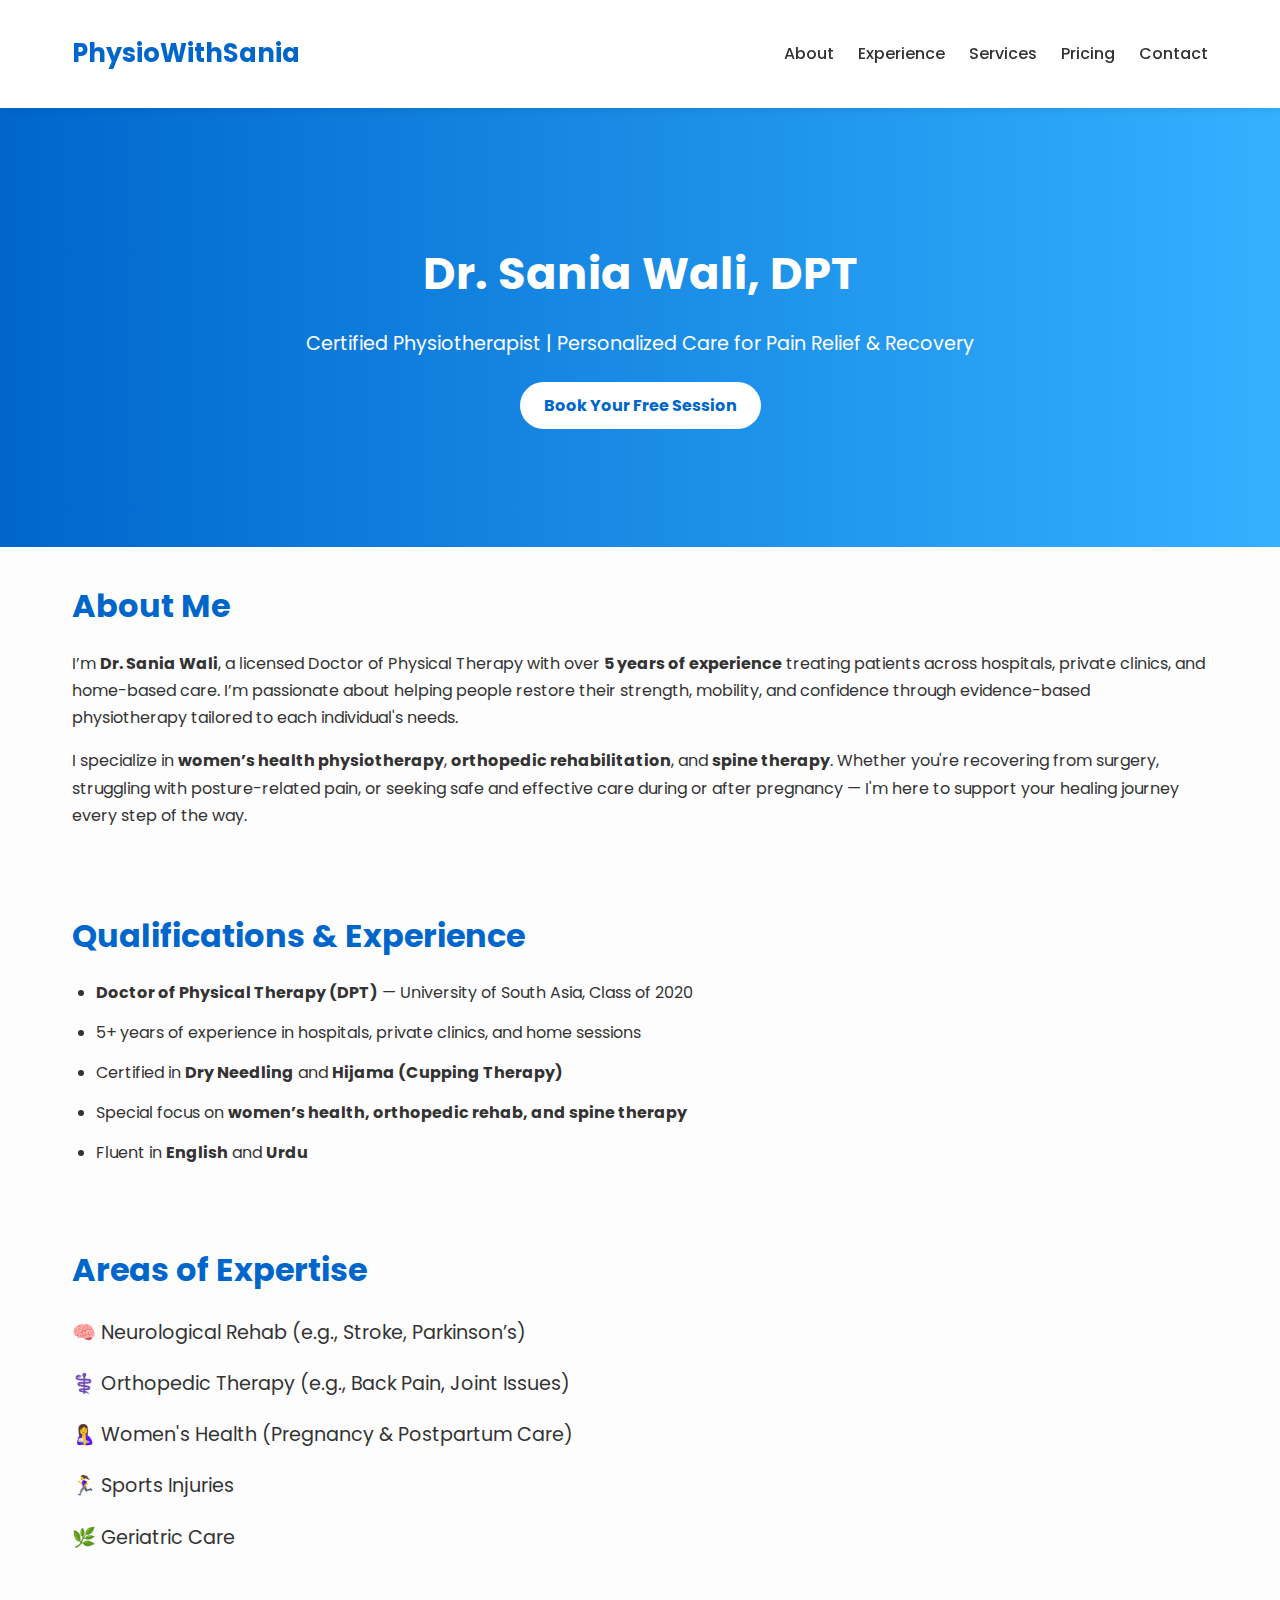
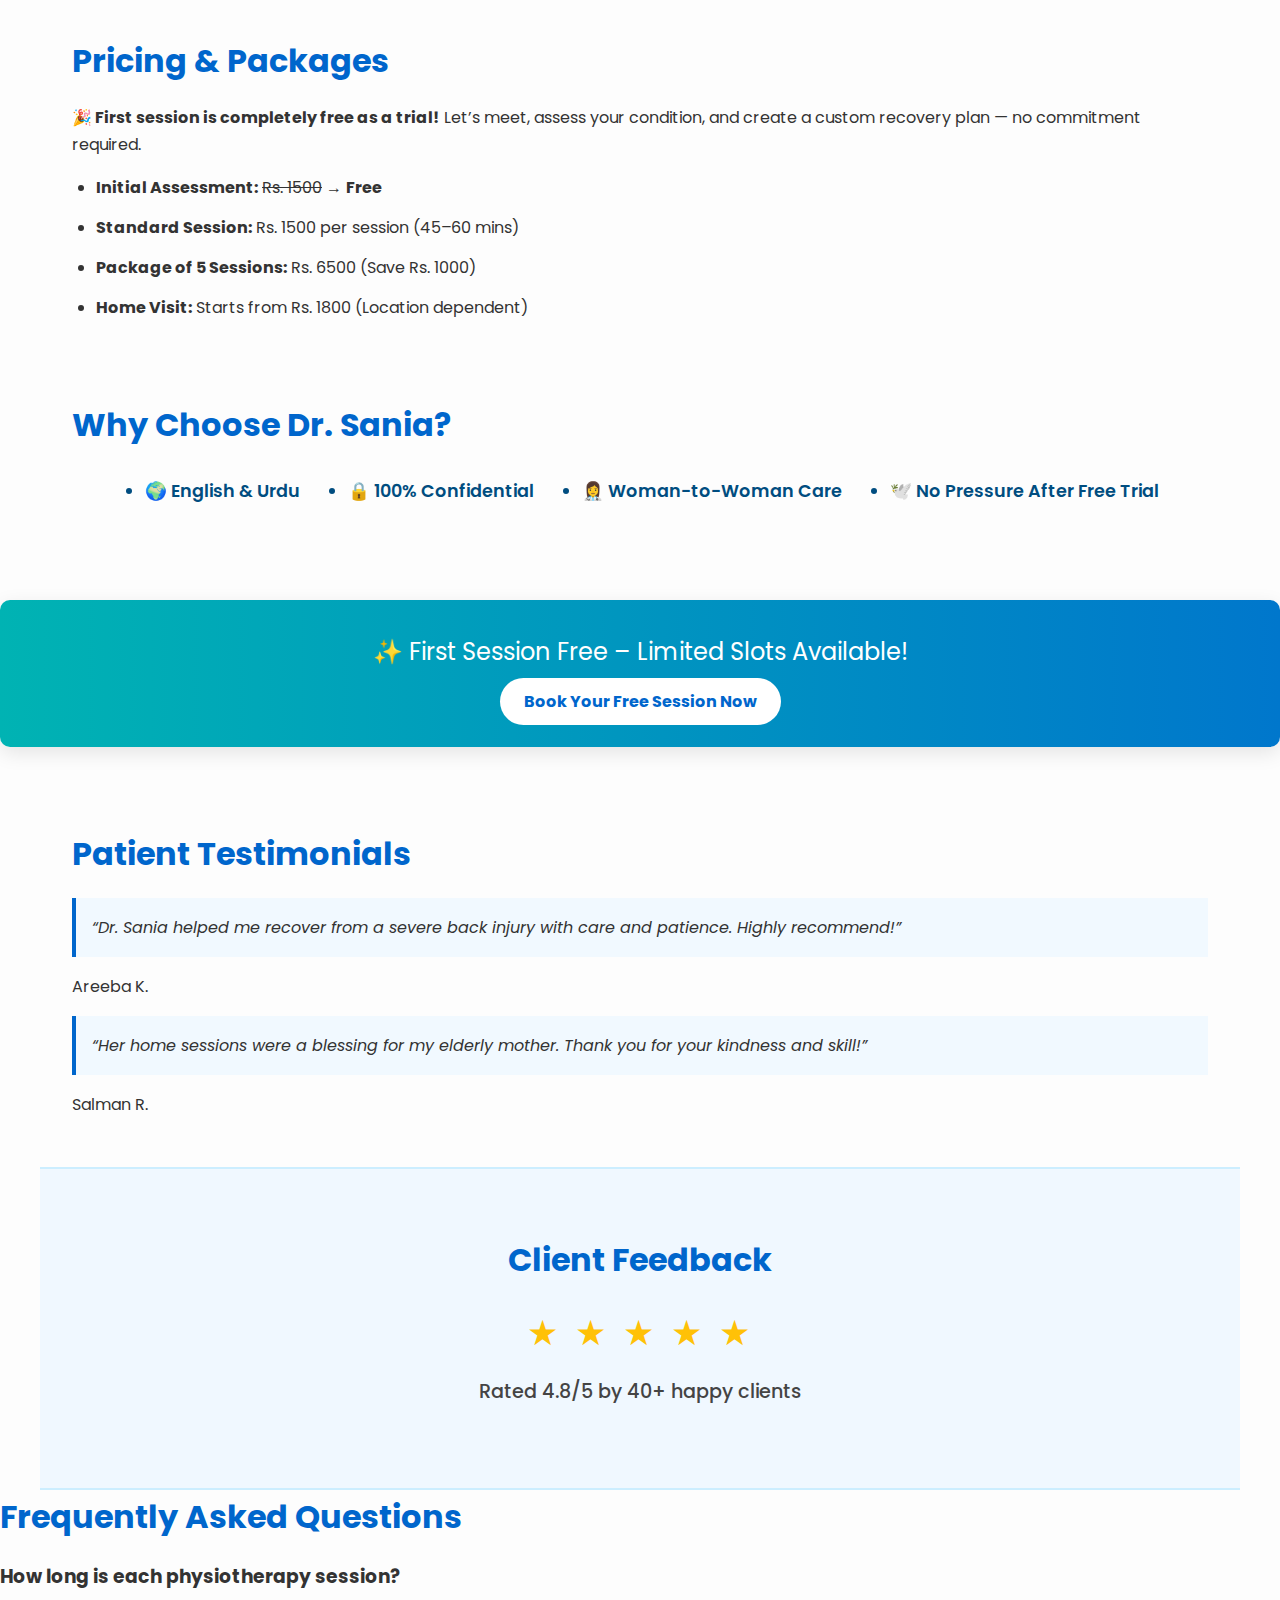
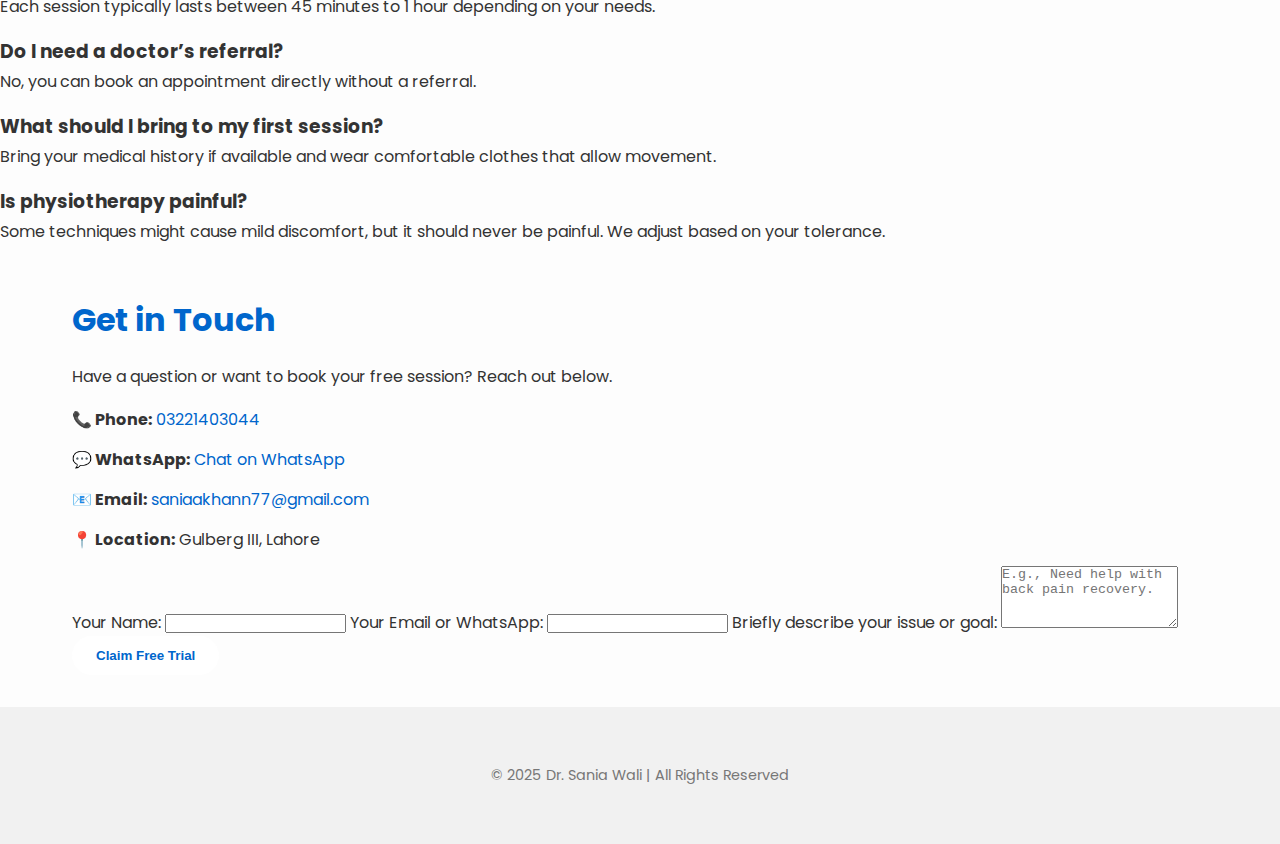
<file: index.html>
<!DOCTYPE html>
<html lang="en">

<head>
    <meta charset="UTF-8" />
    <meta name="viewport" content="width=device-width, initial-scale=1.0" />
    <title>Physiotherapist Sania</title>
    <link rel="stylesheet" href="style.css" />
</head>

<body>

    <nav>
        <div class="container">
            <h2>PhysioWithSania</h2>
            <ul>
                <li><a href="#about">About</a></li>
                <li><a href="#qualifications">Experience</a></li>
                <li><a href="#services">Services</a></li>
                <li><a href="#pricing">Pricing</a></li>
                <li><a href="#contact">Contact</a></li>
            </ul>
        </div>
    </nav>


    <header>
        <div class="container">
            <h1>Dr. Sania Wali, DPT</h1>
            <p>Certified Physiotherapist | Personalized Care for Pain Relief & Recovery</p>
            <a href="#contact" class="btn">Book Your Free Session</a>
        </div>
    </header>

    <section id="about">
        <div class="container about-flex">
            <div>
                <h2>About Me</h2>
                <p>I’m <strong>Dr. Sania Wali</strong>, a licensed Doctor of Physical Therapy with over <strong>5 years
                        of experience</strong> treating patients across hospitals, private clinics, and home-based care.
                    I’m passionate about helping people restore their strength, mobility, and confidence through
                    evidence-based physiotherapy tailored to each individual's needs.</p>
                <p>I specialize in <strong>women’s health physiotherapy</strong>, <strong>orthopedic
                        rehabilitation</strong>, and <strong>spine therapy</strong>. Whether you're recovering from
                    surgery, struggling with posture-related pain, or seeking safe and effective care during or after
                    pregnancy — I'm here to support your healing journey every step of the way.</p>
            </div>
        </div>
    </section>

    <section id="qualifications">
        <div class="container">
            <h2>Qualifications & Experience</h2>
            <ul>
                <li><strong>Doctor of Physical Therapy (DPT)</strong> — University of South Asia, Class of 2020</li>
                <li>5+ years of experience in hospitals, private clinics, and home sessions</li>
                <li>Certified in <strong>Dry Needling</strong> and <strong>Hijama (Cupping Therapy)</strong></li>
                <li>Special focus on <strong>women’s health, orthopedic rehab, and spine therapy</strong></li>
                <li>Fluent in <strong>English</strong> and <strong>Urdu</strong></li>
            </ul>
        </div>
    </section>

    <section id="services" class="container">
        <h2>Areas of Expertise</h2>
        <ul class="services-list">
            <li>🧠 Neurological Rehab (e.g., Stroke, Parkinson’s)</li>
            <li>⚕️ Orthopedic Therapy (e.g., Back Pain, Joint Issues)</li>
            <li>🤱 Women's Health (Pregnancy & Postpartum Care)</li>
            <li>🏃‍♀️ Sports Injuries</li>
            <li>🌿 Geriatric Care</li>
        </ul>
    </section>


    <section id="pricing">
        <div class="container">
            <h2>Pricing & Packages</h2>
            <p><strong>🎉 First session is completely free as a trial!</strong> Let’s meet, assess your condition, and
                create a custom recovery plan — no commitment required.</p>
            <ul>
                <li><strong>Initial Assessment:</strong> <span style="text-decoration: line-through;">Rs. 1500</span> →
                    <strong>Free</strong>
                </li>
                <li><strong>Standard Session:</strong> Rs. 1500 per session (45–60 mins)</li>
                <li><strong>Package of 5 Sessions:</strong> Rs. 6500 (Save Rs. 1000)</li>
                <li><strong>Home Visit:</strong> Starts from Rs. 1800 (Location dependent)</li>
            </ul>
        </div>
    </section>
    <section class="container">
        <h2>Why Choose Dr. Sania?</h2>
        <ul class="badges">
            <li>🌍 English & Urdu</li>
            <li>🔒 100% Confidential</li>
            <li>👩‍⚕️ Woman-to-Woman Care</li>
            <li>🕊️ No Pressure After Free Trial</li>
        </ul>
    </section>
    <div class="cta-banner">
        <p>✨ First Session Free – Limited Slots Available!</p>
        <a href="#contact" class="btn">Book Your Free Session Now</a>
    </div>

    <section id="testimonials">
        <div class="container">
            <h2>Patient Testimonials</h2>
            <p><em>“Dr. Sania helped me recover from a severe back injury with care and patience. Highly
                    recommend!”</em> Areeba K.</p>
            <p><em>“Her home sessions were a blessing for my elderly mother. Thank you for your kindness and
                    skill!”</em> Salman R.</p>
        </div>
    </section>
    <section id="ratings" class="container">
        <h2>Client Feedback</h2>
        <div class="stars-container">
            <div class="stars">
                <span class="star">&#9733;</span>
                <span class="star">&#9733;</span>
                <span class="star">&#9733;</span>
                <span class="star">&#9733;</span>
                <span class="star">&#9733;</span>
            </div>
            <p class="rating-summary">Rated 4.8/5 by 40+ happy clients</p>
        </div>
    </section>

    <section class="faq-section">
        <h2>Frequently Asked Questions</h2>
        <div class="faq-container">
            <div class="faq">
                <h3>How long is each physiotherapy session?</h3>
                <p>Each session typically lasts between 45 minutes to 1 hour depending on your needs.</p>
            </div>
            <div class="faq">
                <h3>Do I need a doctor’s referral?</h3>
                <p>No, you can book an appointment directly without a referral.</p>
            </div>
            <div class="faq">
                <h3>What should I bring to my first session?</h3>
                <p>Bring your medical history if available and wear comfortable clothes that allow movement.</p>
            </div>
            <div class="faq">
                <h3>Is physiotherapy painful?</h3>
                <p>Some techniques might cause mild discomfort, but it should never be painful. We adjust based on your
                    tolerance.</p>
            </div>
        </div>
    </section>

    <section id="contact">
        <div class="container">
            <h2>Get in Touch</h2>
            <p>Have a question or want to book your free session? Reach out below.</p>
            <ul>
                <li><strong>📞 Phone:</strong> <a href="tel:+923221403044">03221403044</a></li>
                <li><strong>💬 WhatsApp:</strong> <a href="https://wa.me/92300XXXXXXX" target="_blank">Chat on
                        WhatsApp</a></li>
                <li><strong>📧 Email:</strong> <a href="mailto:saniaakhann77@gmail.com"> saniaakhann77@gmail.com</a>
                </li>
                <li><strong>📍 Location:</strong> Gulberg III, Lahore</li>
            </ul>
            <form name="contact" method="POST" data-netlify="true" action="/thank-you.html">
                <input type="hidden" name="form-name" value="contact" />

                <label for="name">Your Name:</label>
                <input type="text" name="name" id="name" required minlength="3" pattern="^[A-Za-z\s]{3,}$"
                    title="Enter your full name (at least 3 letters)" />

                <label for="email">Your Email or WhatsApp:</label>
                <input type="text" name="email" id="email" required pattern="^.{6,}$"
                    title="Must be a valid email or WhatsApp number with at least 6 characters" />

                <label for="message">Briefly describe your issue or goal:</label>
                <textarea name="message" id="message" rows="4" required minlength="10" pattern="^.{10,}$"
                    placeholder="E.g., Need help with back pain recovery."
                    title="Message must be at least 10 characters long"></textarea>

                <button type="submit" class="btn">Claim Free Trial</button>
            </form>

        </div>
    </section>

    <footer>
        <div class="container">
            <p>&copy; 2025 Dr. Sania Wali | All Rights Reserved</p>
        </div>
    </footer>
    <script src="script.js"></script>
</body>

</html>
</file>
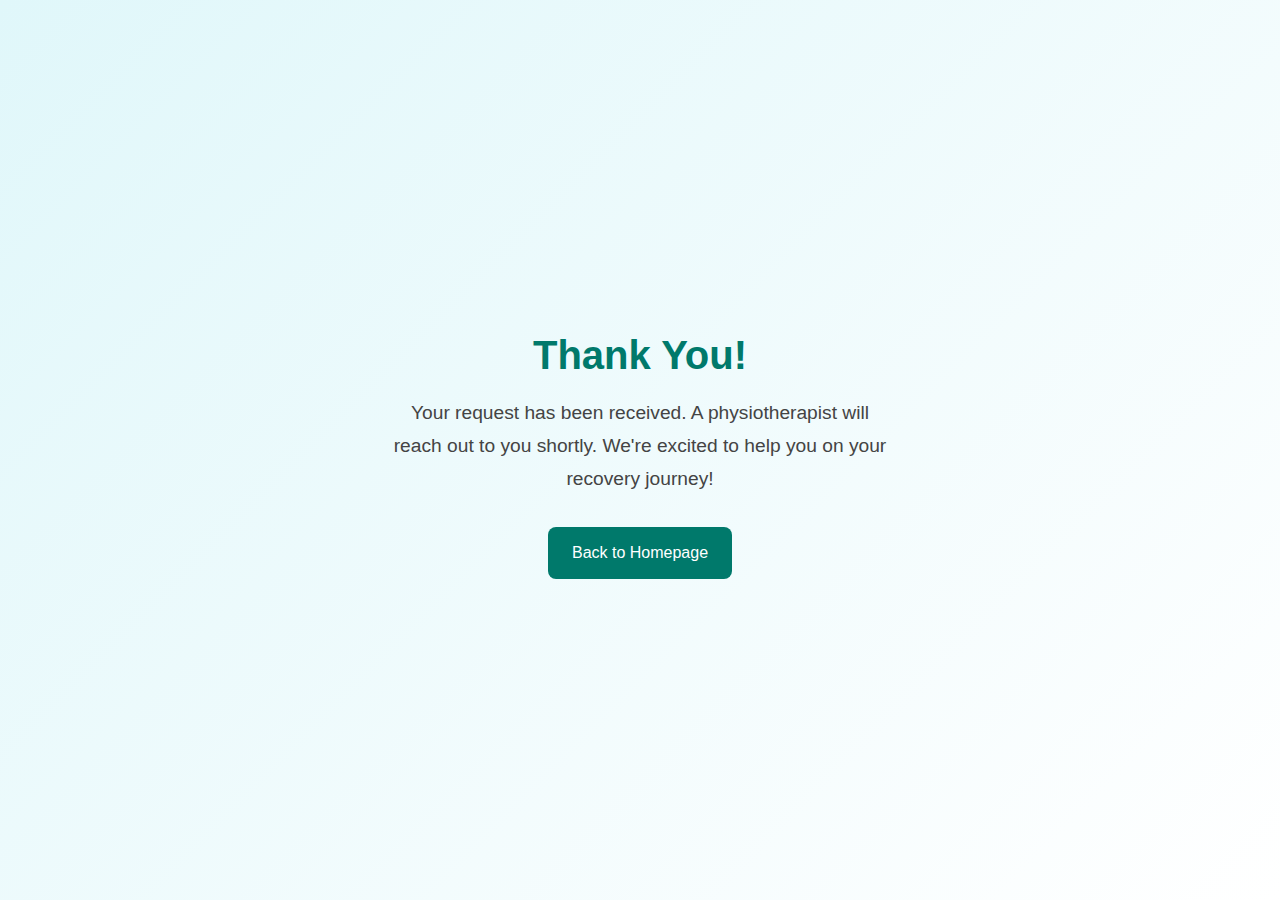
<file: thank-you.html>
<!DOCTYPE html>
<html lang="en">

<head>
    <meta charset="UTF-8" />
    <meta name="viewport" content="width=device-width, initial-scale=1.0">
    <title>Thank You - PhysioCare</title>
    <link rel="stylesheet" href="style.css" />
    <style>
        body {
            font-family: 'Segoe UI', sans-serif;
            display: flex;
            flex-direction: column;
            align-items: center;
            justify-content: center;
            min-height: 100vh;
            background: linear-gradient(135deg, #e0f7fa, #fff);
            margin: 0;
            padding: 2rem;
            text-align: center;
        }

        h1 {
            color: #00796b;
            font-size: 2.5rem;
            margin-bottom: 0.5rem;
        }

        p {
            font-size: 1.2rem;
            color: #444;
            max-width: 500px;
            margin-bottom: 2rem;
        }

        a {
            display: inline-block;
            padding: 0.75rem 1.5rem;
            background-color: #00796b;
            color: white;
            text-decoration: none;
            border-radius: 8px;
            transition: background 0.3s ease;
        }

        a:hover {
            background-color: #004d40;
        }

        @media (max-width: 600px) {
            h1 {
                font-size: 2rem;
            }

            p {
                font-size: 1rem;
            }
        }
    </style>
</head>

<body>
    <h1>Thank You!</h1>
    <p>Your request has been received. A physiotherapist will reach out to you shortly. We're excited to help you on
        your recovery journey!</p>
    <a href="/">Back to Homepage</a>
    <!-- testing this thankyou -->

</body>

</html>
</file>
<file: style.css>
@import url('https://fonts.googleapis.com/css2?family=Poppins:wght@300;500;700&display=swap');

* {
    margin: 0;
    padding: 0;
    box-sizing: border-box;
}

body {
    font-family: 'Poppins', sans-serif;
    line-height: 1.7;
    background: #fdfdfd;
    color: #333;
    scroll-behavior: smooth;
}

.container {
    max-width: 1200px;
    margin: 0 auto;
    padding: 2rem;
}

/* Navbar */
nav {
    background: white;
    box-shadow: 0 2px 8px rgba(0, 0, 0, 0.08);
    position: sticky;
    top: 0;
    z-index: 999;
}

nav .container {
    display: flex;
    justify-content: space-between;
    align-items: center;
}

nav h2 {
    font-weight: 700;
    color: #0066cc;
    font-size: 1.6rem;
}

nav ul {
    list-style: none;
    display: flex;
    gap: 1.5rem;
}

nav ul li a {
    text-decoration: none;
    color: #333;
    font-weight: 500;
    transition: color 0.3s ease;
}

nav ul li a:hover {
    color: #0066cc;
}


header {
    background: linear-gradient(to right, #0066cc, #33b1ff);
    color: white;
    padding: 6rem 2rem;
    text-align: center;
    animation: fadeIn 1s ease-in-out;
}

header h1 {
    font-size: 2.8rem;
    margin-bottom: 1rem;
}

header p {
    font-size: 1.2rem;
    margin-bottom: 2rem;
}

.btn {
    background: white;
    color: #0066cc;
    padding: 0.75rem 1.5rem;
    border-radius: 50px;
    font-weight: bold;
    border: none;
    cursor: pointer;
    text-decoration: none;
    transition: all 0.3s ease;
}

.btn:hover {
    background: #005bb5;
    color: white;
    transform: scale(1.05);
}


.about-flex {
    display: flex;
    flex-direction: column-reverse;
    gap: 2rem;
    align-items: center;
}

@media (min-width: 768px) {
    .about-flex {
        flex-direction: row;
    }
}

.headshot {
    width: 250px;
    border-radius: 20px;
    box-shadow: 0 8px 20px rgba(0, 0, 0, 0.1);
    transition: transform 0.3s ease;
}

.headshot:hover {
    transform: scale(1.05);
}


section h2 {
    font-size: 2rem;
    color: #0066cc;
    margin-bottom: 1rem;
    position: relative;
    animation: slideUp 1s ease;
}

section ul {
    padding-left: 1.5rem;
    margin-top: 1rem;
}

section li {
    margin-bottom: 0.8rem;
}

section p {
    margin-bottom: 1rem;
}


#testimonials em {
    background: #f1f9ff;
    padding: 1rem;
    border-left: 4px solid #0066cc;
    display: block;
    margin-bottom: 1rem;
    font-style: italic;
}


#ratings {
    text-align: center;
    padding: 4rem 0;
    background-color: #f0f8ff;
    border-top: 2px solid #cceeff;
    border-bottom: 2px solid #cceeff;
}

.stars-container {
    margin-top: 1rem;
}

.stars {
    font-size: 2.2rem;
    color: #ffc107;
    letter-spacing: 4px;
}

.rating-summary {
    font-size: 1.2rem;
    color: #444;
    margin-top: 0.8rem;
    font-weight: 500;
}

.review-card {
    background-color: #f0faff;
    padding: 1.5rem;
    margin: 1rem auto;
    max-width: 700px;
    border-radius: 12px;
    box-shadow: 0 6px 16px rgba(0, 0, 0, 0.06);
    text-align: center;
}

.review-card .stars {
    color: gold;
    font-size: 1.5rem;
    margin-bottom: 0.8rem;
}

.cta-banner {
    background: linear-gradient(to right, #00b3b3, #0077cc);
    color: white;
    text-align: center;
    padding: 2rem 1rem;
    margin: 3rem 0;
    border-radius: 10px;
    box-shadow: 0 6px 20px rgba(0, 0, 0, 0.1);
}

.cta-banner p {
    font-size: 1.5rem;
    margin-bottom: 1rem;
}

.services-list {
    list-style: none;
    padding: 0;
    font-size: 1.2rem;
    line-height: 2;
    color: #333;
}

.badges {
    display: flex;
    flex-wrap: wrap;
    gap: 3rem;
    justify-content: center;
    margin-top: 1.5rem;
    font-size: 1.1rem;
    font-weight: 600;
    color: #004d80;
}

.hidden {
    opacity: 0;
    transform: translateY(40px);
    transition: opacity 0.8s ease, transform 0.8s ease;
}

.show {
    opacity: 1;
    transform: translateY(0);
}

#contact {
    scroll-margin-top: 100px;
}

.contact-form {
    margin: 2rem auto;
    padding: 2rem;
    background-color: #f8f9ff;
    border-radius: 12px;
    box-shadow: 0 8px 20px rgba(0, 0, 0, 0.1);
    max-width: 600px;
    display: flex;
    flex-direction: column;
    gap: 1rem;
}

.contact-form label {
    font-weight: 600;
    color: #333;
}

.contact-form input,
.contact-form textarea {
    padding: 0.8rem;
    border-radius: 8px;
    border: 1px solid #ccc;
    font-size: 1rem;
    font-family: inherit;
    width: 100%;
    box-sizing: border-box;
}

.contact-form button {
    padding: 0.8rem 1.5rem;
    border: none;
    background-color: #007BFF;
    color: white;
    font-weight: bold;
    font-size: 1rem;
    border-radius: 8px;
    cursor: pointer;
    transition: background-color 0.3s ease;
    width: fit-content;
}

.contact-form button:hover {
    background-color: #0056b3;
}

.floating-contact {
    position: fixed;
    bottom: 20px;
    right: 20px;
    background-color: #5cb85c;
    color: white;
    padding: 10px 15px;
    border-radius: 50px;
    text-decoration: none;
    font-weight: bold;
    font-size: 14px;
    opacity: 0;
    transition: opacity 0.4s ease;
    box-shadow: 0 0 10px rgba(0, 0, 0, 0.2);
    z-index: 999;
}

#contact ul {
    list-style: none;
    padding-left: 0;
}

#contact li {
    margin-bottom: 0.8rem;
}

a {
    text-decoration: none;
    color: #0066cc;
    transition: color 0.2s ease;
}

a:hover {
    color: #005bb5;
}

/* Footer */
footer {
    background: #f1f1f1;
    text-align: center;
    padding: 1.5rem 0;
    font-size: 0.9rem;
    color: #777;
}

/* Animations */
@keyframes fadeIn {
    from {
        opacity: 0;
        transform: translateY(-20px);
    }

    to {
        opacity: 1;
        transform: translateY(0);
    }
}

@keyframes slideUp {
    from {
        opacity: 0;
        transform: translateY(30px);
    }

    to {
        opacity: 1;
        transform: translateY(0);
    }
}
</file>
